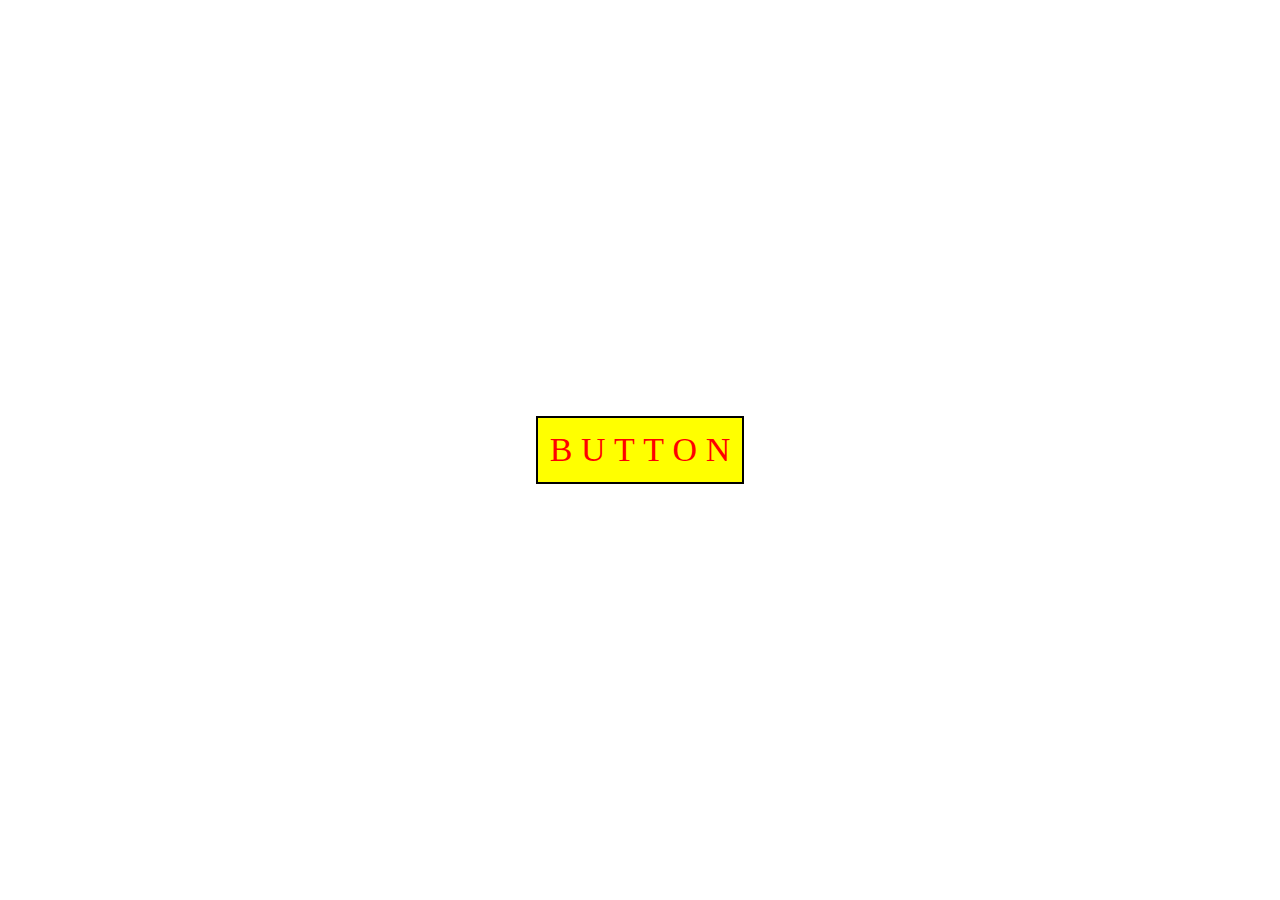
<file: demo1/index.html>
<!DOCTYPE html>
<html lang="en">
<head>
    <meta charset="UTF-8">
    <meta name="viewport" content="width=device-width, initial-scale=1.0">
    <title>demo1</title>
    <link rel="stylesheet" href="css/style.css">
</head>
<body>
    <div class="box">
        <span data-text="B">B</span>
        <span data-text="U">U</span>
        <span data-text="T">T</span>
        <span data-text="T">T</span>
        <span data-text="O">O</span>
        <span data-text="N">N</span>
    </div>
</body>
</html>
</file>
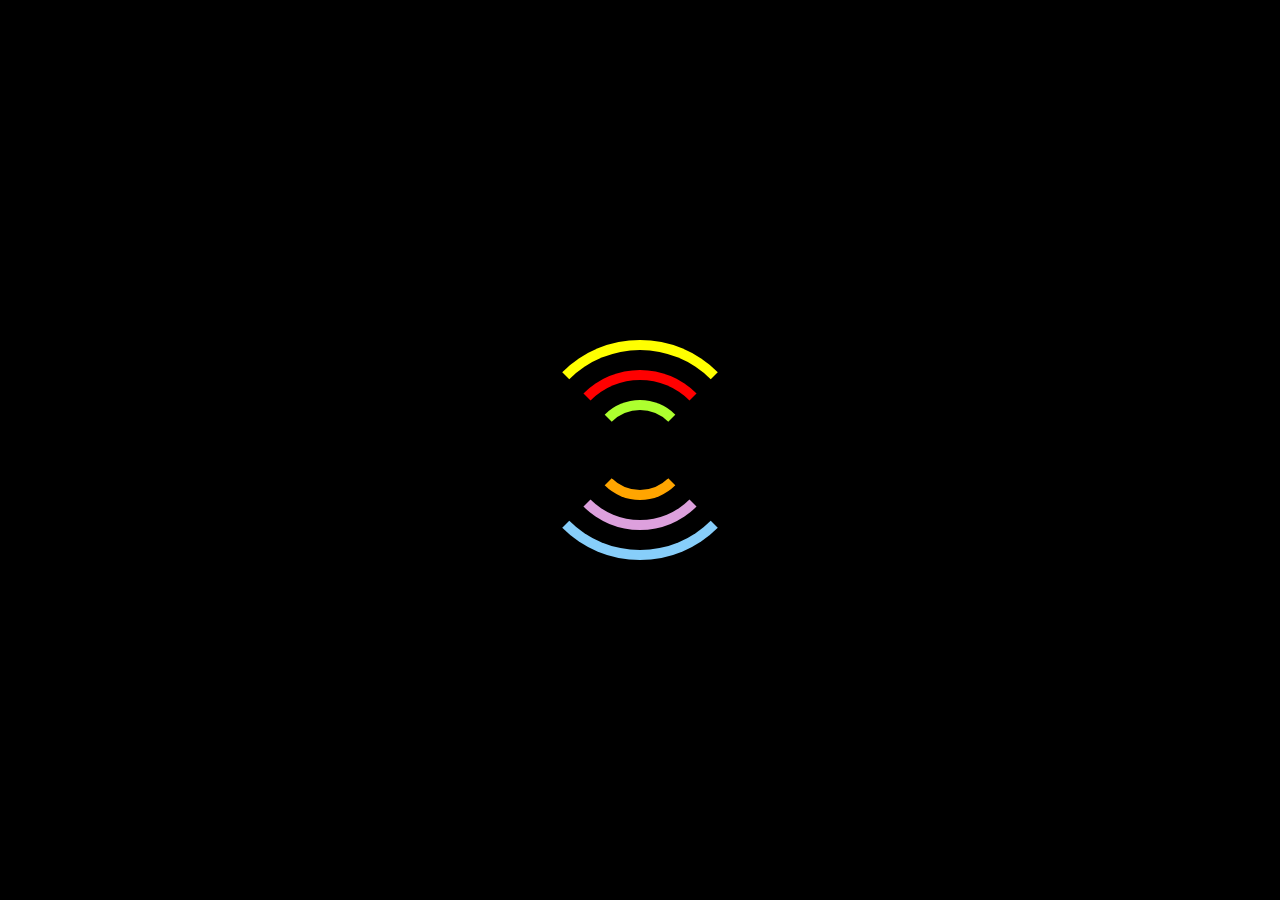
<file: demo10/index.html>
<!DOCTYPE html>
<html lang="en">
<head>
    <meta charset="UTF-8">
    <meta name="viewport" content="width=device-width, initial-scale=1.0">
    <title>Document</title>
    <link rel="stylesheet" href="css/style.css">
</head>
<body>
    <div class="circle"></div>
</body>
</html>
</file>
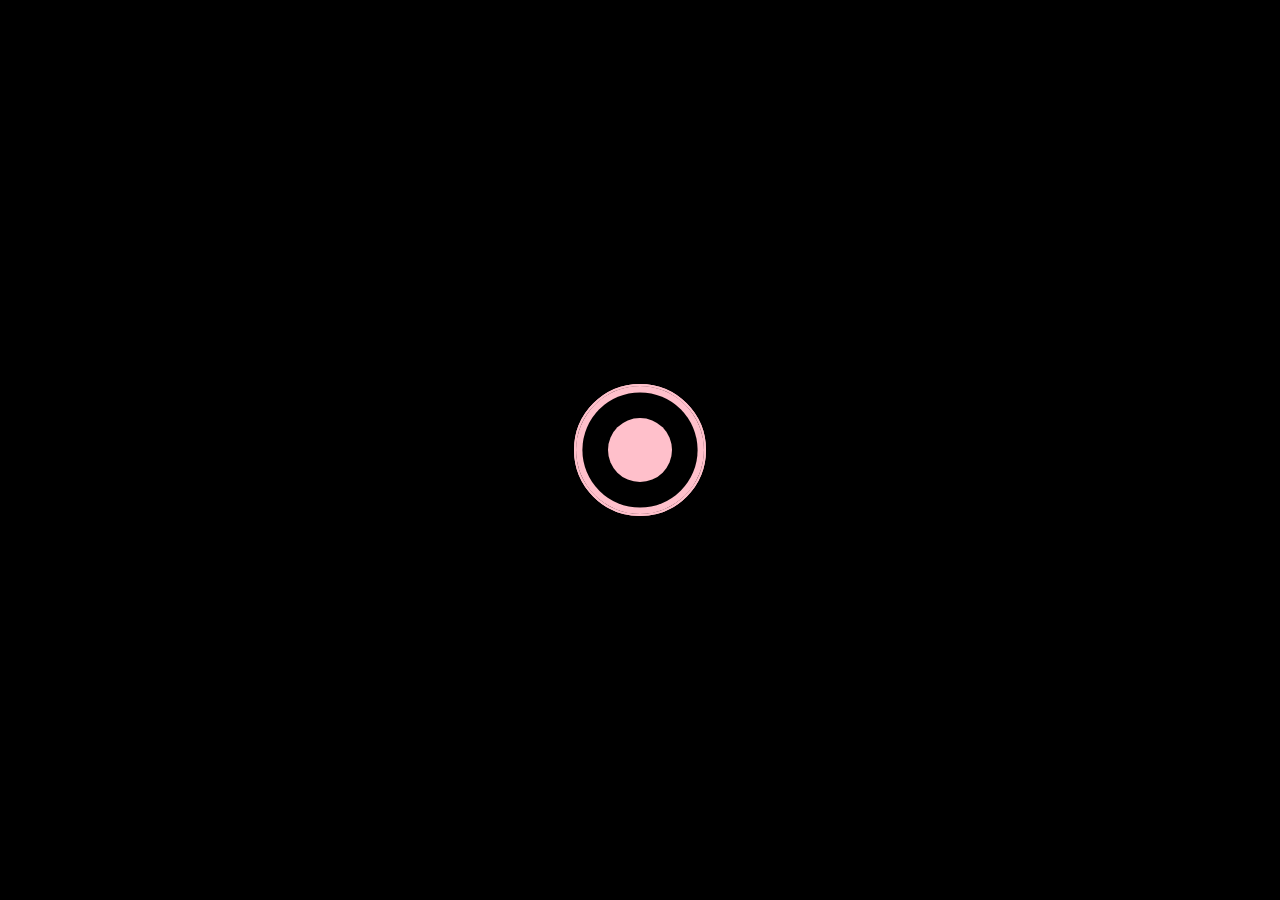
<file: demo11/index.html>
<!doctype html>
<html lang="en">
<head>
    <meta charset="UTF-8">
    <meta name="viewport"
          content="width=device-width, user-scalable=no, initial-scale=1.0, maximum-scale=1.0, minimum-scale=1.0">
    <meta http-equiv="X-UA-Compatible" content="ie=edge">
    <title>荧光脉冲</title>
    <link rel="stylesheet" href="css/style.css">
</head>
<body>
<div class="circle"></div>
</body>
</html>
</file>
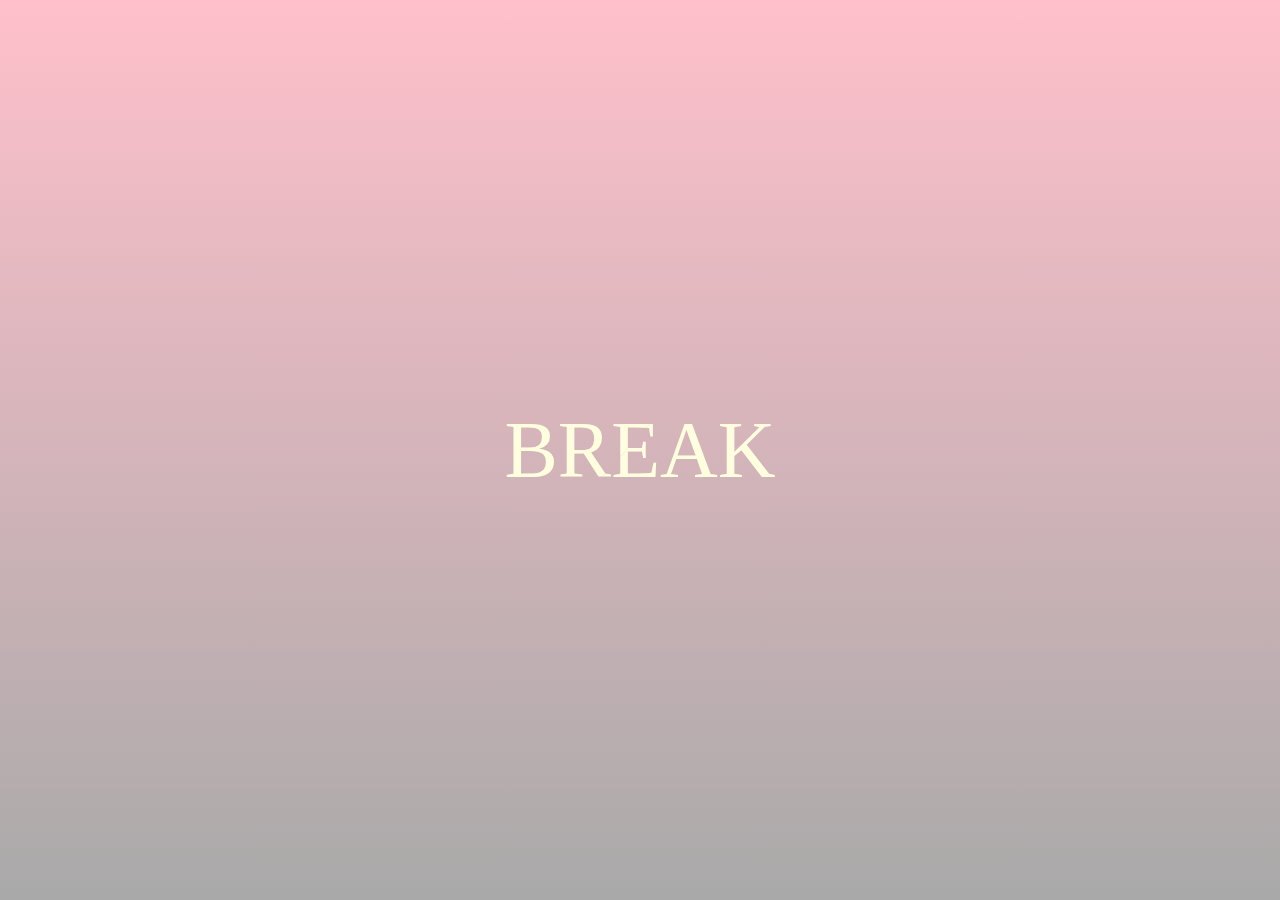
<file: demo12/index.html>
<!doctype html>
<html lang="en">
<head>
    <meta charset="UTF-8">
    <meta name="viewport"
          content="width=device-width, user-scalable=no, initial-scale=1.0, maximum-scale=1.0, minimum-scale=1.0">
    <meta http-equiv="X-UA-Compatible" content="ie=edge">
    <title>文字断开</title>
    <link rel="stylesheet" href="css/style.css">
</head>
<body>
<div class="text" data-text="BREAK">BREAK</div>
</body>
</html>
</file>
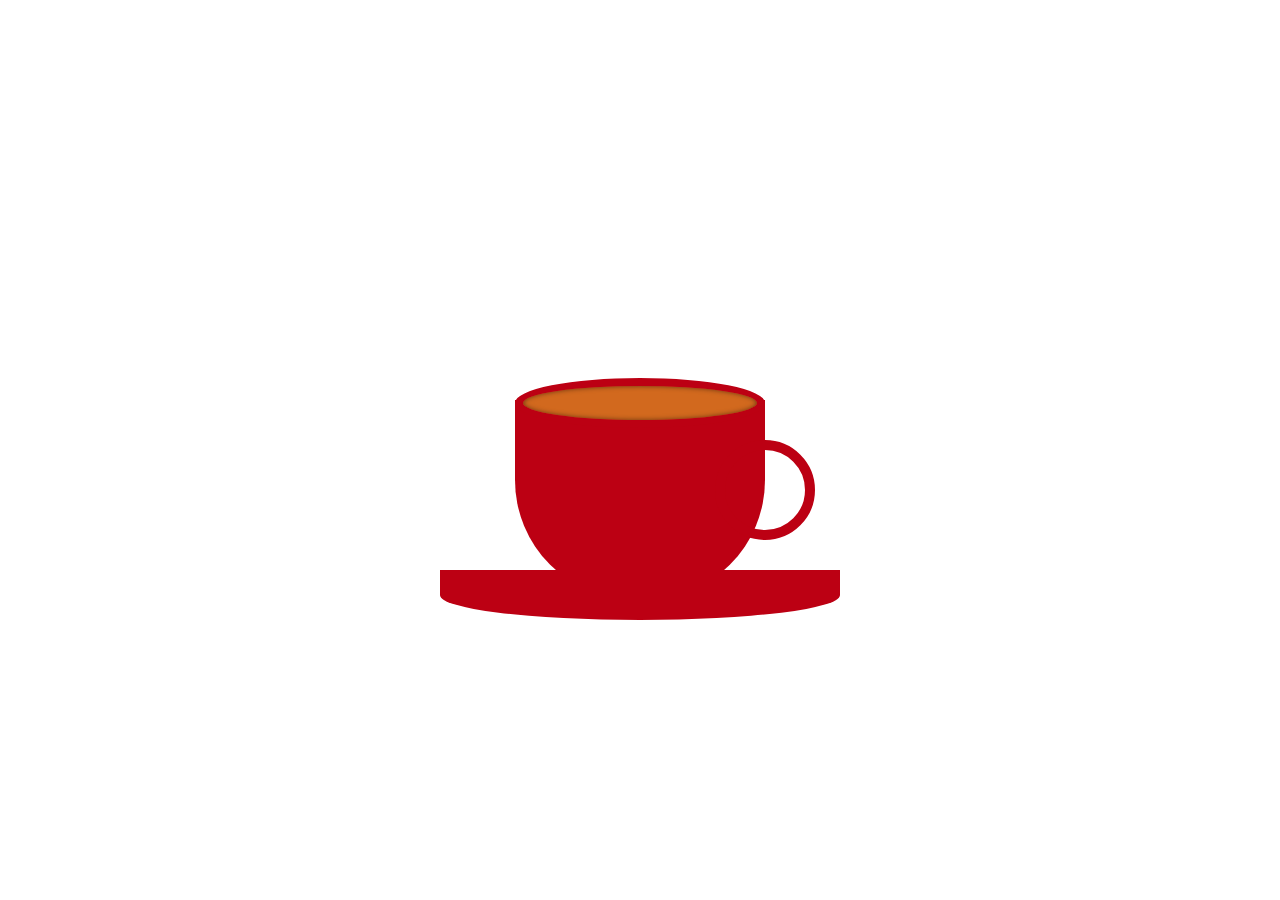
<file: demo13/index.html>
<!DOCTYPE html>
<html lang="en">
<head>
  <meta charset="UTF-8">
  <title>冒着蒸汽的咖啡杯</title>
  <link rel="stylesheet" href="css/style.css">
</head>
<body>
<div class="coffee">
  <div class="vapor">
    <span></span>
    <span></span>
    <span></span>
    <span></span>
  </div>
  <div class="cup"></div>
  <div class="plate"></div>
</div>
</body>
</html>
</file>
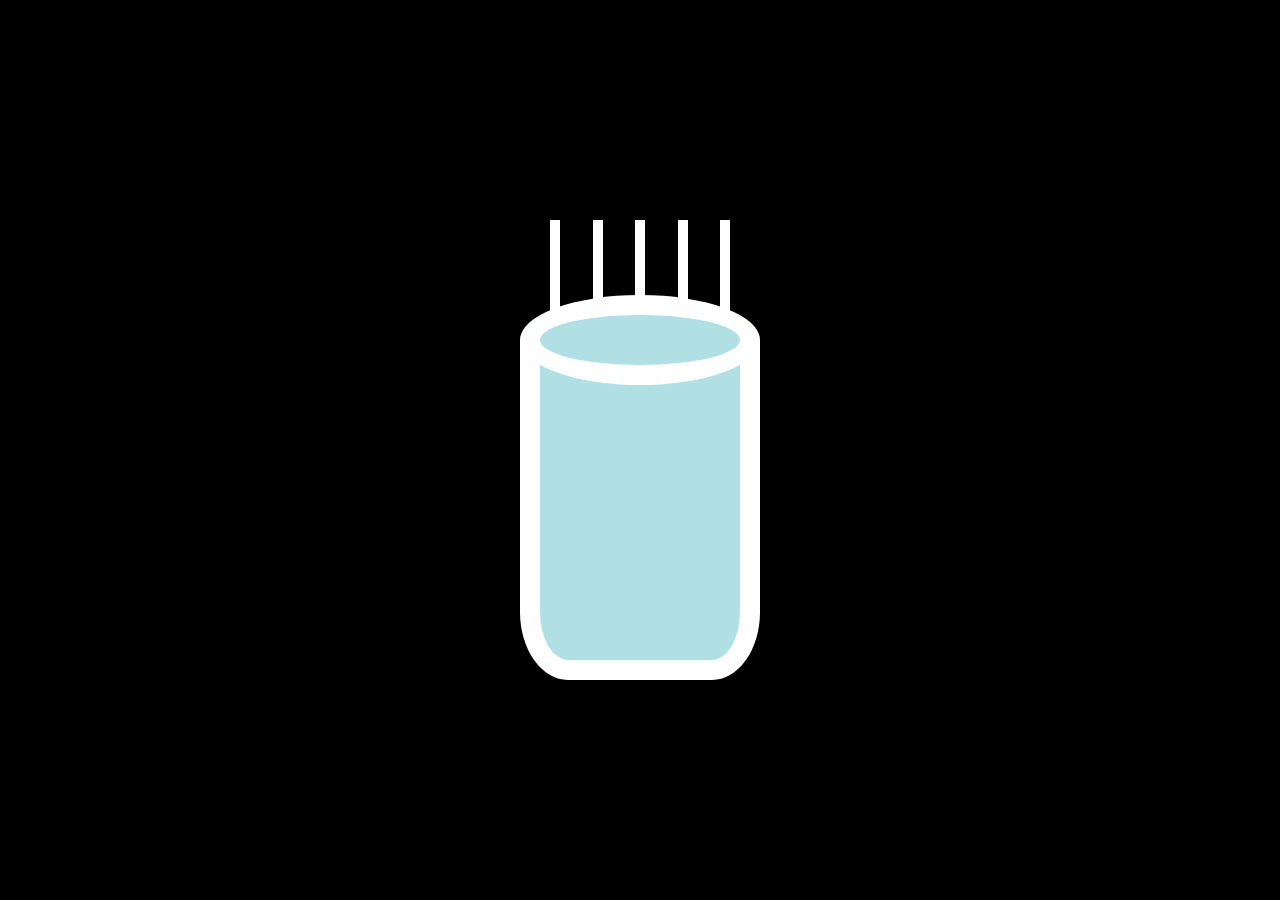
<file: demo14/index.html>
<!DOCTYPE html>
<html lang="en">
<head>
    <meta charset="UTF-8">
    <title>水杯</title>
    <link rel="stylesheet" href="css/style.css">
</head>
<body>
<div class="vapor">
    <span></span>
    <span></span>
    <span></span>
    <span></span>
    <span></span>
</div>
<div class="cup"></div>
</body>
</html>
</file>
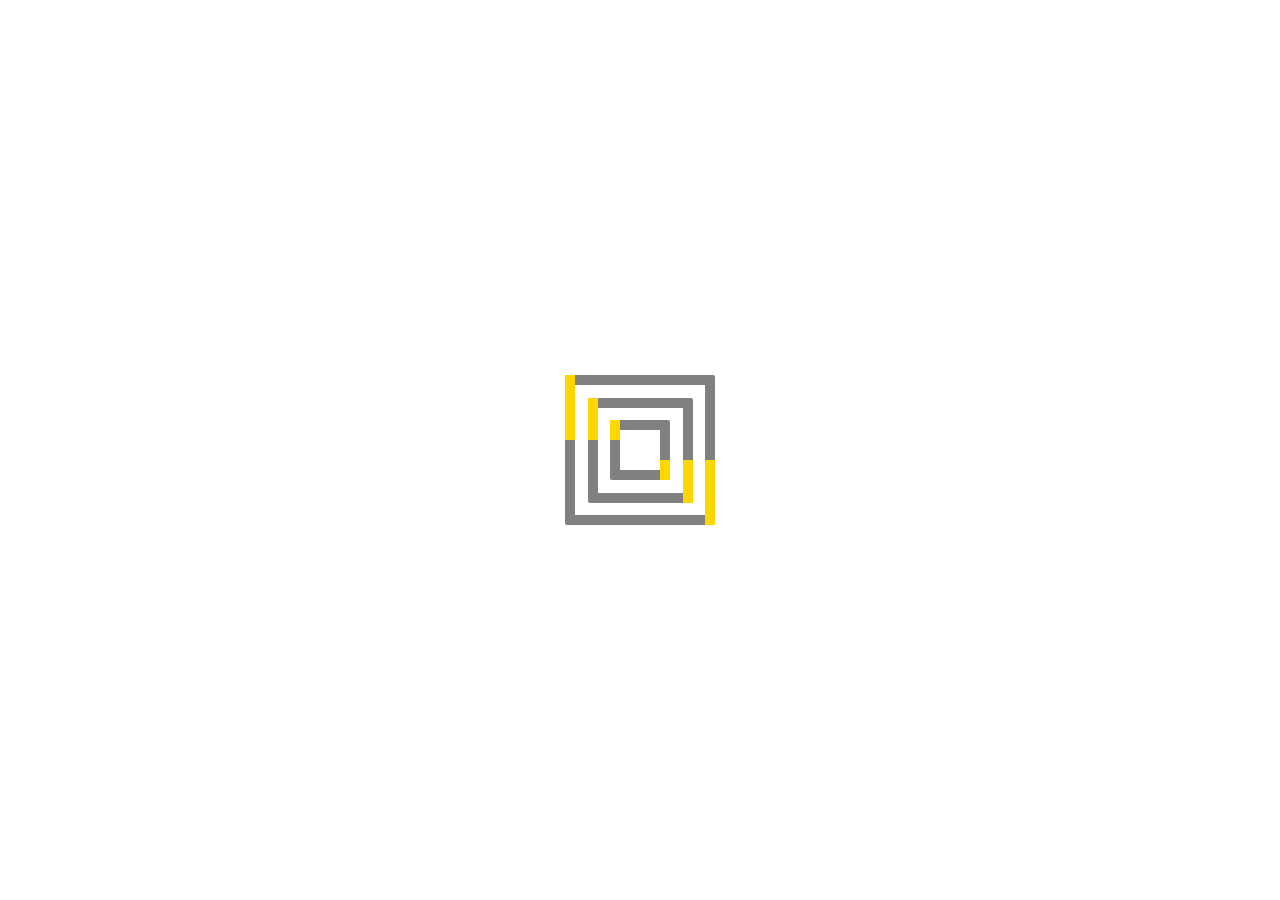
<file: demo2/index.html>
<!DOCTYPE html>
<html lang="en">
<head>
    <meta charset="UTF-8">
    <meta name="viewport" content="width=device-width, initial-scale=1.0">
    <title>矩形旋转</title>
    <link rel="stylesheet" href="css/style.css">
</head>
<body>
    <div class="box">
        <span></span>
        <span></span>
        <span></span>
    </div>
</body>
</html>
</file>
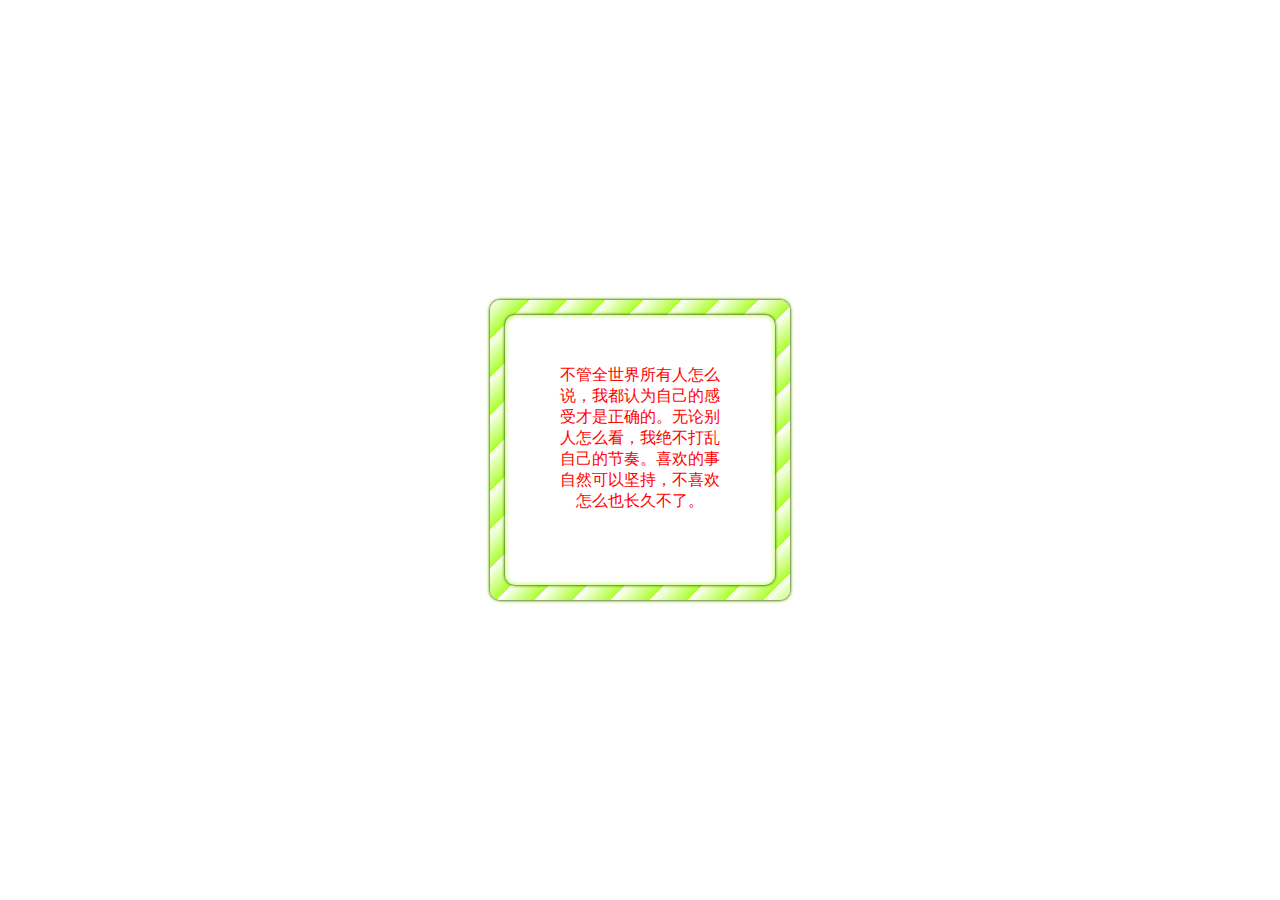
<file: demo3/index.html>
<!DOCTYPE html>
<html lang="en">
<head>
    <meta charset="UTF-8">
    <meta name="viewport" content="width=device-width, initial-scale=1.0">
    <title>Document</title>
    <link rel="stylesheet" href="css/style.css">
</head>
<body>
    <div class="box">
        <div class="content">不管全世界所有人怎么说，我都认为自己的感受才是正确的。无论别人怎么看，我绝不打乱自己的节奏。喜欢的事自然可以坚持，不喜欢怎么也长久不了。</div>
    </div>
</body>
</html>
</file>
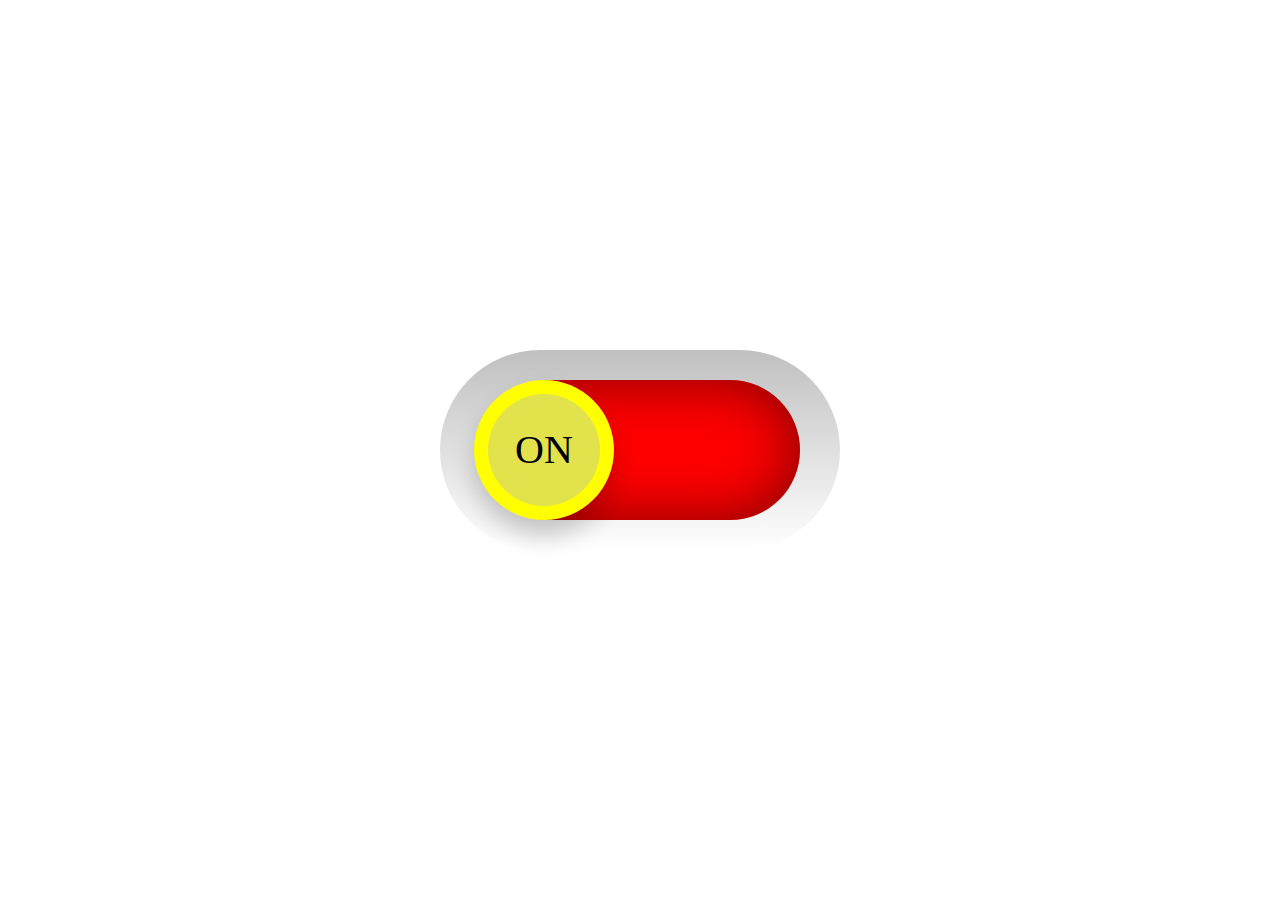
<file: demo5/index.html>
<!DOCTYPE html>
<html lang="en">
<head>
    <meta charset="UTF-8">
    <meta name="viewport" content="width=device-width, initial-scale=1.0">
    <title>Document</title>
    <link rel="stylesheet" href="css/style.css">
</head>
<body>
    <div class="checkbox">
        <div class="inner">
            <div class="toggle"></div>
        </div>
    </div>
    <script>
        var toggle= document.querySelector('.toggle')
        var inner = document.querySelector('.inner')
        toggle.onclick = function(){
           inner.classList.toggle('active')
        }
    </script>
</body>
</html>
</file>
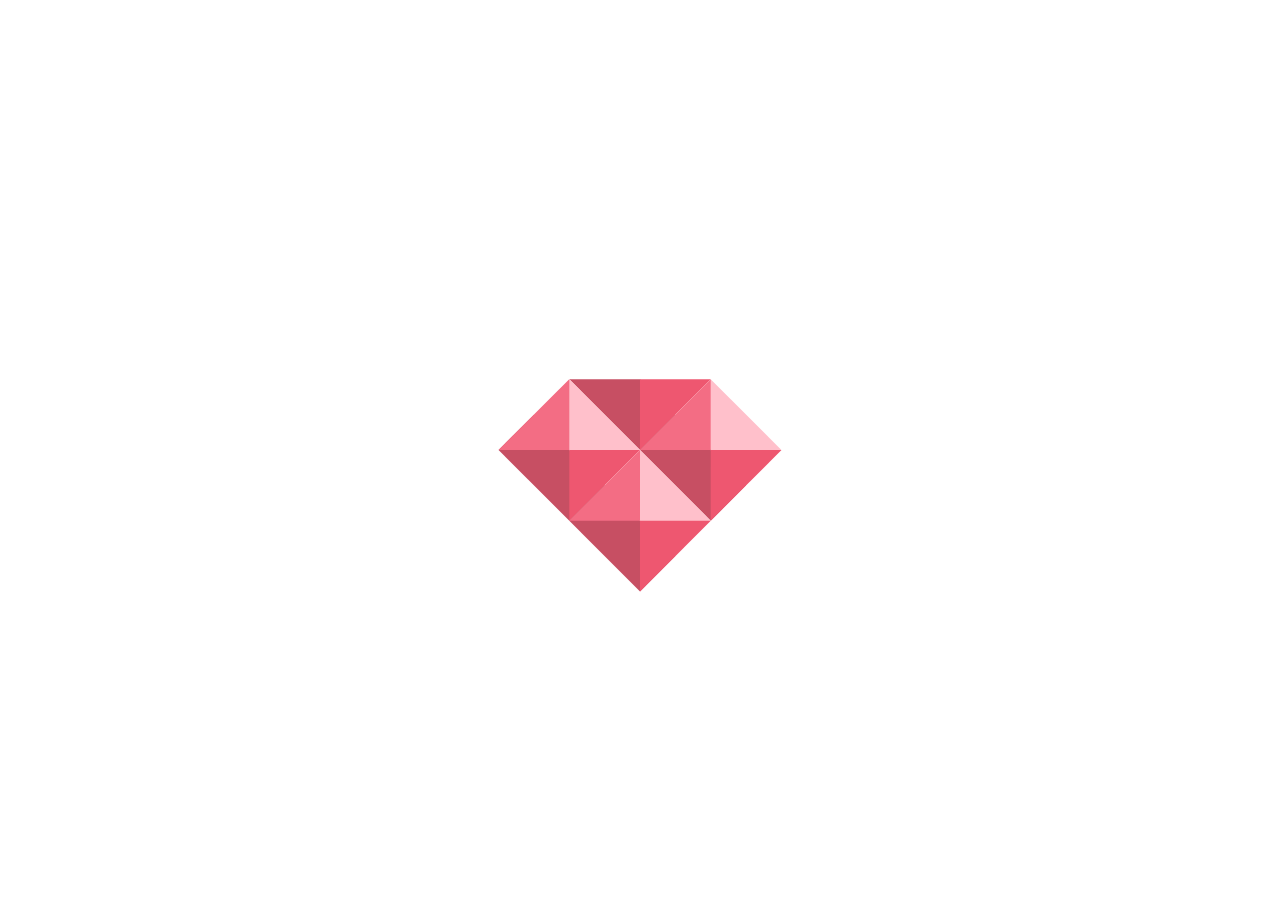
<file: demo6/index.html>
<!DOCTYPE html>
<html lang="en">
<head>
    <meta charset="UTF-8">
    <meta name="viewport" content="width=device-width, initial-scale=1.0">
    <title>Document</title>
    <link rel="stylesheet" href="css/style.css">
</head>
<body>
    <div class="container">
        <span></span>
        <span></span>
        <span></span>
        <span></span>
    </div>
</body>
</html>
</file>
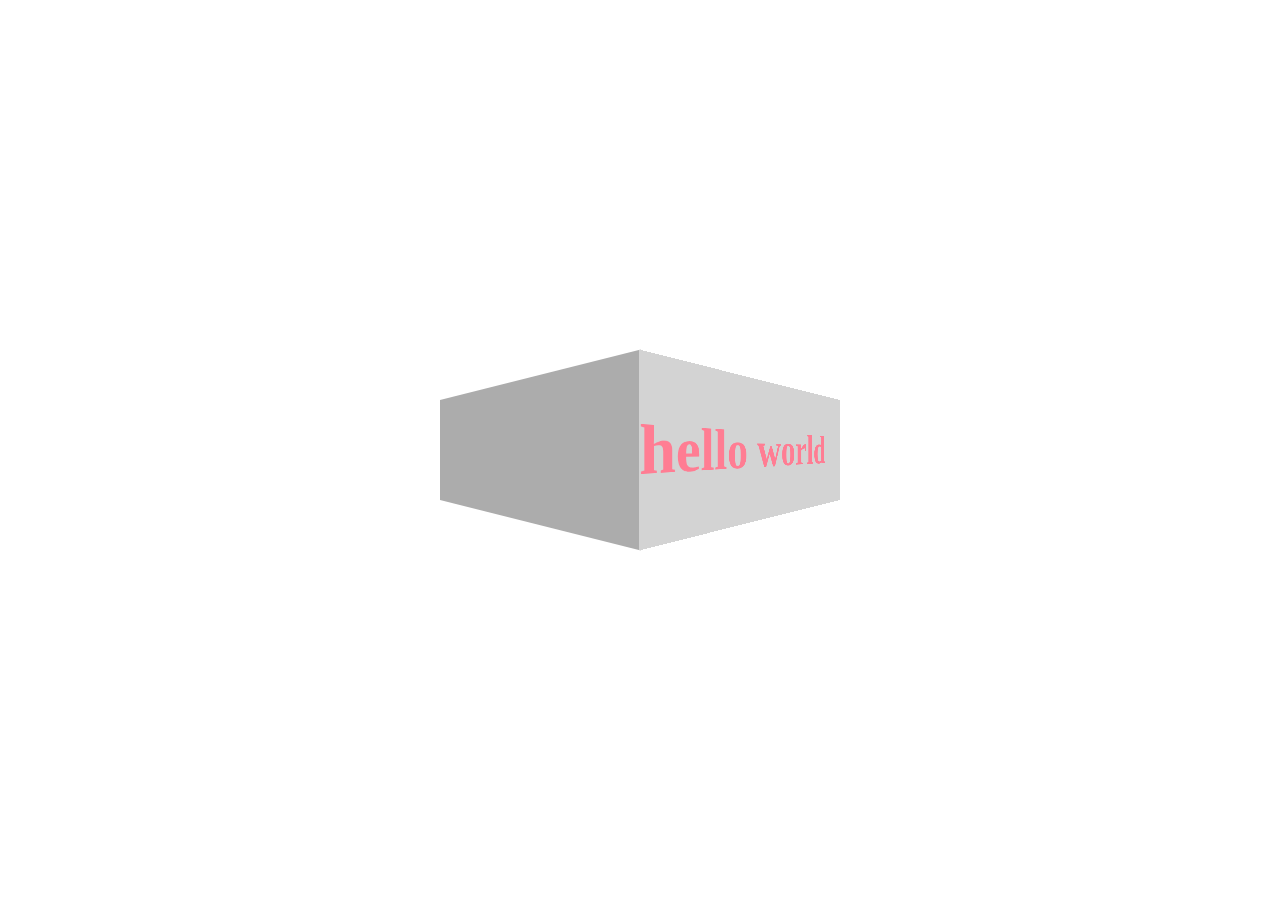
<file: demo7/index.html>
<!DOCTYPE html>
<html lang="en">
<head>
    <meta charset="UTF-8">
    <meta name="viewport" content="width=device-width, initial-scale=1.0">
    <title>Document</title>
    <link rel="stylesheet" href="css/style.css">
</head>
<body>
    <div class="box">
        <div class="inner">
            <span>hello world</span>
        </div>
        <div class="inner">
            <span>hello world</span>
        </div>
    </div>
</body>
</html>
</file>
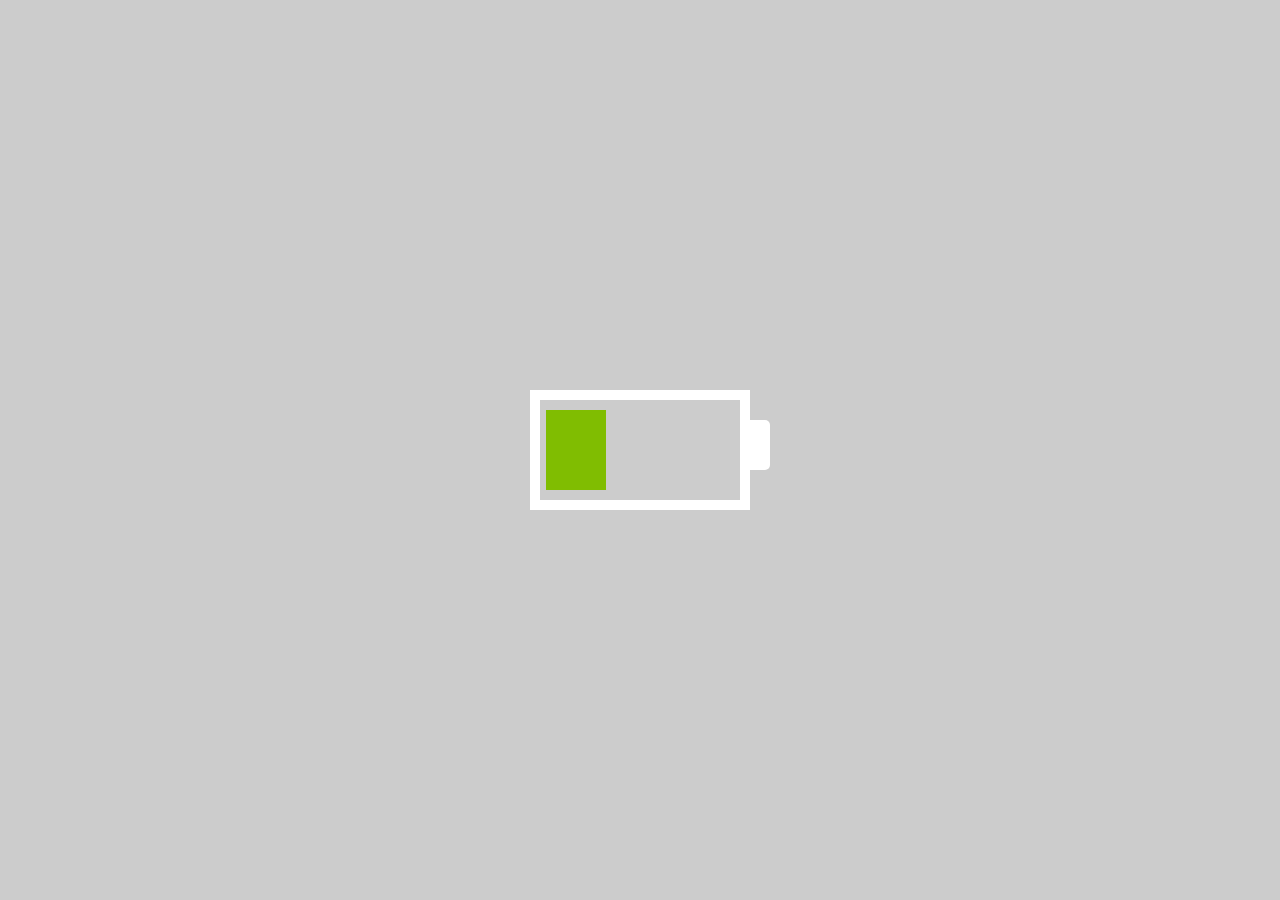
<file: demo8/index.html>
<!DOCTYPE html>
<html lang="en">
<head>
    <meta charset="UTF-8">
    <meta name="viewport" content="width=device-width, initial-scale=1.0">
    <title>Document</title>
    <link rel="stylesheet" href="css/style.css">
</head>
<body>
    <div class="box"></div>
</body>
</html>
</file>
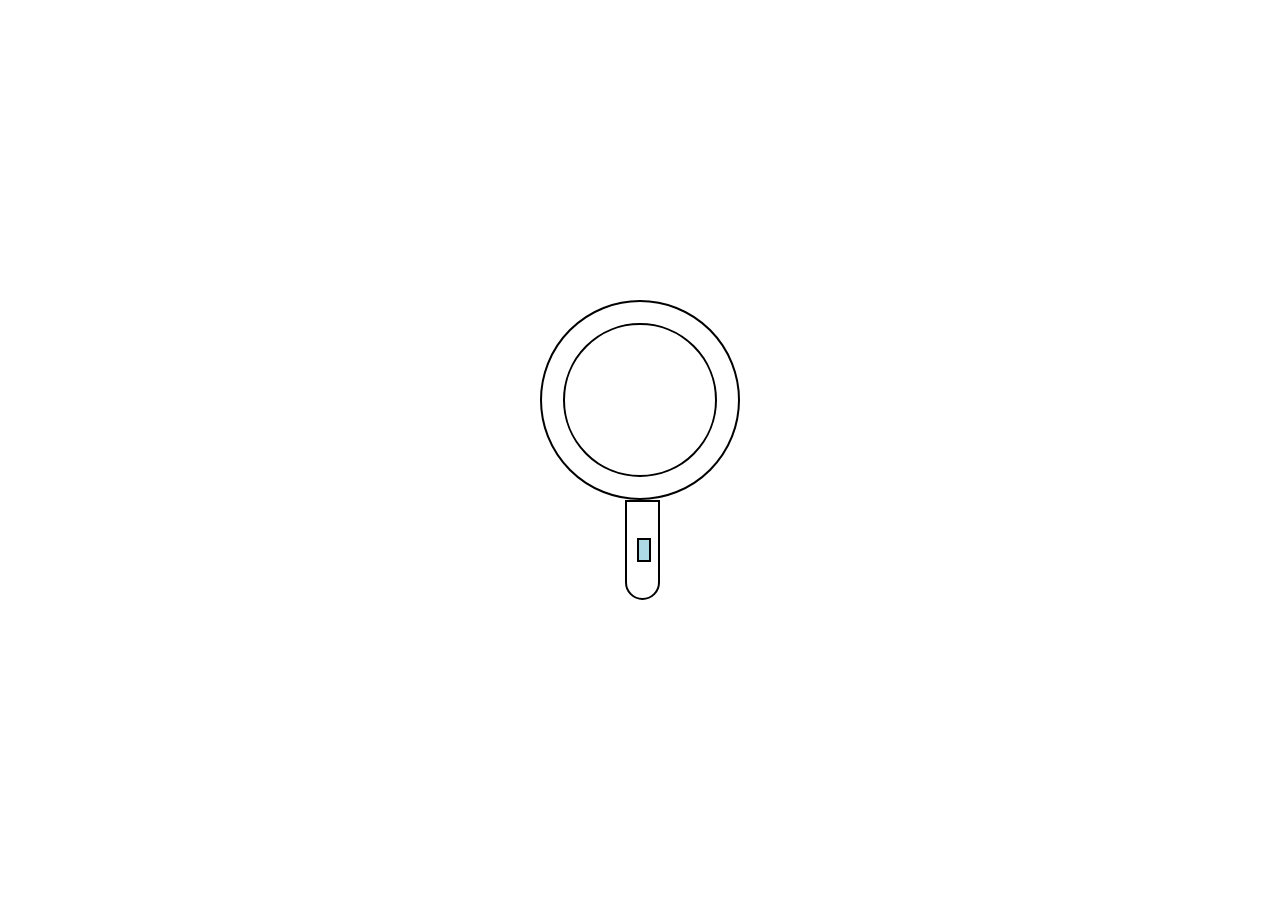
<file: demo4/hair-dryer.html>
<!DOCTYPE html>
<html lang="en">

<head>
    <meta charset="UTF-8">
    <meta name="viewport" content="width=device-width, initial-scale=1.0">
    <title>Document</title>
    <link rel="stylesheet" href="css/hair-dryer.css">
</head>

<body>
    <div class="container">
    <div class="box" id="box">
        <div class="content"></div>
    </div>
    <div class="span">
        <div class="button"></div>
    </div>
    </div>
    <script>
        var toggleBtn = document.querySelector('.button')
        var box = document.querySelector('#box')
        toggleBtn.onclick = function () {
            toggleBtn.classList.toggle('active');
            box.classList.toggle('boxOpen')
           
        }
    </script>
</body>

</html>
</file>
<file: demo1/css/style.css>
.box {
    position: absolute;
    top: 50%;
    left: 50%;
    transform: translateX(-50%) translateY(-50%);
    width: 200px;
    height: 60px;
    line-height: 60px; 
    border: 2px solid;
    padding: 2px;
    overflow: hidden;
    text-align: center;
    font-size: 34px;
    background: yellow;
}

/* 将每个字母都设定成inline-block,为了设置单独的动效 */
.box span {
    display: inline-block;
    color: blue;
    transition: 1s;
}
/*奇数字母向下移动，偶数字母向上移动 */
.box span:nth-child(2n+1) {
    transform: translateY(-100%);
}
.box span:nth-child(2n) {
    transform: translateY(100%);
}
/* 为每个蓝色字母增加一个红色副本 */
.box span::before {
    content: attr(data-text);
    position: absolute;
    color: red;
}
/* 让增加的副本也交错显示 */
.box span:nth-child(2n+1)::before{
    transform: translateY(100%);
} 
.box span:nth-child(2n)::before{
    transform: translateY(-100%);
}
/* 鼠标悬停时蓝色字母回到原点 */
.box:hover span{
    transform: translateY(0);
}
</file>
<file: demo10/css/style.css>
html,
body,
.circle {
    height: 100%;
    display: flex;
    justify-content: center;
    align-items: center;
    background: #000;
}
.circle,
.circle::before,
.circle::after{
    border: 10px solid;
    border-radius: 50%;
    animation: rotate 4s linear infinite alternate;
}
.circle {
    position: relative;
    width: 200px;
    height: 200px;
    border-color: yellow transparent lightskyblue transparent;
}
.circle::before{
    content: '';
    position: absolute;
    width: 70%;
    height: 70%;
    border-color: red transparent plum transparent;
    animation-duration: 8s;
}
.circle::after{
    content: '';
    position: absolute;
    width: 40%;
    height: 40%;
    border-color: greenyellow transparent orange transparent;
    animation-duration: 16s;
}
@keyframes rotate {
    from {
        transform: rotate(0deg);
    }
    to {
        transform: rotate(1440deg);
    }
}
</file>
<file: demo11/css/style.css>
html,body,
.circle{
    height: 100%;
    display: flex;
    justify-content: center;
    align-items: center;
    background: #000;
}
:root {
    --innerRadius: 2em;
}
.circle {
    position: relative;
    width: calc(var(--innerRadius)*2);
    height: calc(var(--innerRadius)*2);
    background-color: pink;
    border-radius: 50%;
    box-shadow: 0 0 0 calc(var(--innerRadius) - 0.4em) black,
                0 0 0 var(--innerRadius) pink;
}
.circle::before,
.circle::after{
    content: '';
    position: absolute;
    width: calc(var(--innerRadius) * 2 * 2);
    height: calc(var(--innerRadius) * 2 * 2);
    border: 2px solid pink;
    border-radius: 50%;
    animation: animate 2s ease-out infinite;
}
.circle::after{
    animation-delay: 1s;
}
@keyframes animate {
    from {
        transform: scale(1);
        filter: opacity(0.9);
    }
    to {
        transform: scale(2);
        filter: opacity(0);
    }
}
</file>
<file: demo12/css/style.css>
html,body{
    height: 100%;
    display: flex;
    align-items: center;
    justify-content: center;
    background: linear-gradient(pink,darkgrey);
}
.text {
    position: relative;
    font-size: 5em;
    color: transparent;
}
.text::before,
.text::after {
    content: attr(data-text);
    position: absolute;
    top: 0;
    left: 0;
    color: lightyellow;
    transition: 0.2s;
}
.text::before {
    /*background-color: darkgreen;*/
    clip-path: polygon(0 0, 60% 0,30% 100%,0 100%);
}
.text::after {
    /*background-color: darkblue;*/
    clip-path: polygon(60% 0, 100% 0, 100% 100%, 30% 100%);
}
.text:hover::before {
    top: -0.05rem;
    left: -0.25rem;
    transform: rotate(-5deg);
}
.text:hover::after {
    top: 0.05rem;
    left: 0.25rem;
    transform: rotate(5deg);
}
</file>
<file: demo13/css/style.css>
html,body {
    height: 100%;
    display: flex;
    justify-content: center;
    align-items: center;
}
.coffee {
    display: flex;
    flex-direction: column;
    align-items: center;
    position: relative;
    /*height: calc(9em + 1em + 2em);*/
}
.coffee .cup {
    width: 250px;
    height: 200px;
    position: relative;
    background: #bc0013;
    border-bottom-left-radius: 120px;
    border-bottom-right-radius: 120px;
}
.coffee .cup::before {
    content: '';
    position: absolute;
    width: 100%;
    height: 50px;
    top: -22px;
    background: chocolate;
    border: 8px solid #bc0013;
    border-radius: 50%;
    box-sizing: border-box;
    box-shadow: inset 0 0 5px rgba(0,0,0,0.5);
}
.coffee .cup::after {
    content: '';
    position: absolute;
    width: 80px;
    height: 80px;
    border: 10px solid #bc0013;
    border-radius: 50%;
    top: 20%;
    left: 80%;
}
.coffee .plate{
    position: absolute;
    width: 400px;
    height: 50px;
    background: #bc0013;
    border-bottom-left-radius: 50%;
    border-bottom-right-radius: 50%;
    bottom: -20px;
}
.coffee .vapor {
    width: 200px;
    height: 100px;
    display: flex;
    justify-content: space-between;
}
.coffee .vapor span {
    width: 8px;
    background: chocolate;
    filter: opacity(0);
    animation: showvapor 2s linear infinite;
}
.coffee .vapor span:nth-child(1){
    animation-delay: 0.1s;
}
.coffee .vapor span:nth-child(2){
    animation-delay: 0.2s;
}
.coffee .vapor span:nth-child(3){
    animation-delay: 0.4s;
}
.coffee .vapor span:nth-child(4){
    animation-delay: 0.3s;
}

@keyframes showvapor {
    from {
        transform: translateY(0);
        filter: opacity(1) blur(8px);
    }
    to {
        transform: translateY(-30px);
        filter: opacity(0) blur(10px);
    }
}
</file>
<file: demo14/css/style.css>
html,body {
    height: 100%;
    display: flex;
    flex-direction: column;
    justify-content: center;
    align-items: center;
    background: #000;
    box-sizing: border-box;
}
.cup {
    position: relative;
    width: 200px;
    height: 300px;
    background: #b0e0e4;
    border: 20px solid #fff;
    border-bottom-left-radius: 20%;
    border-bottom-right-radius: 20%;
}
.cup::before{
    content: '';
    width: 200px;
    height: 50px;
    top: -65px;
    left: -20px;
    position: absolute;
    background: #b0e0e4;
    border: 20px solid #fff;
    border-radius: 50%;
}
.vapor {
    display: flex;
    justify-content: space-between;
    width: 180px;
    height: 120px;
    height: 120px;
}
.vapor span {
    height: 100%;
    width: 10px;
    background: #fff;
    animation: vaporup 2s linear infinite;
}
.vapor span:nth-child(1){
    transition-delay: 0.5s;
}
.vapor span:nth-child(2){
    transition-delay: 1s;
}
.vapor span:nth-child(3){
     transition-delay: 1s;
 }
.vapor span:nth-child(4){
      transition-delay: 0.5s;
  }
.vapor span:nth-child(5){
    transition-delay: 2s;
}
@keyframes vaporup {
    from {
        transform: translateY(0);
        filter: opacity(1) blur(10px);
    }
    to {
        transform: translateY(-20px);
        filter: opacity(0) blur(10px);
    }
}
</file>
<file: demo2/css/style.css>
html,body {
    display: flex;
    justify-content: center;
    align-items: center;
    height: 100%;
}
.box {
    width: 150px;
    height: 150px;
    position: relative;
}
/* 设置边框样式 */
.box span {
    position: absolute;
    box-sizing: border-box;
    border: 10px solid grey ;
    border-radius: 2px;
    animation: rotating 4s;
}
.box span:nth-child(1){
    width: 100%;
    height: 100%;
    animation-duration: 4s;
    z-index: 3;
}
.box span:nth-child(2){
    width: 70%;
    height: 70%;
    margin: 15%;
    animation-duration: 2s;
    z-index: 2;
}
.box span:nth-child(3){
    width: 40%;
    height: 40%;
    margin: 30%;
    animation-duration: 1s;
    z-index: 1;
}
/* 将金色块添加到灰色边上 */
.box span::before,
.box span::after{
    content: '';
    position: absolute;
    width: 10px;
    height: 50%;
    background: gold;
}
.box span::before {
    top: -10px;
    left: -10px
}
.box span::after {
    bottom: -10px;
    right: -10px;
}
@keyframes rotating {
    from {
        transform: rotateY(0deg);
    }
    to {
        transform: rotateY(360deg);
    }
}
</file>
<file: demo3/css/style.css>
html,body {
    height: 100%;
    display: flex;
    justify-content: center;
    align-items: center;
}
.box {
    position: relative;
    width: 300px;
    height: 300px;
    box-sizing: border-box;
    padding: 15px;
    overflow: hidden;
}
.box::before {
    content: '';
    position: absolute;
    width: 150%;
    height: 150%;
    background: repeating-linear-gradient(white 9%,greenyellow 15%,white 9%);
    transform: translateX(-20%) translateY(-20%) rotate(-45deg);
    animation: animate 2s linear infinite;
}
.box .content {
    position: relative;
    width: 100%;
    height: 100%;
    padding: 50px; 
    text-align: center;
    background: white;
    box-sizing: border-box;
    color: red;
}
.box,
.box .content {
    box-shadow: 0 0 3px black,
                0 0 5px greenyellow,
                inset 0 0 5px greenyellow;
    border-radius: 10px;
}
@keyframes animate {
    from {
        background-position:  0;
    }
    to {
        background-position: 0 200px;
    }
}
</file>
<file: demo5/css/style.css>
html,body,
.checkbox,
.inner,
.toggle {
    height: 100%;
    display: flex;
    justify-content: center;
    align-items: center;
}
.checkbox {
    width: 400px;
    height: 200px;
    background: linear-gradient(silver,white);
    border-radius: 100px;
    font-size: 40px;
}
.checkbox .inner {
    width: 320px;
    height: 140px;
    background: red;
    border-radius: 80px;
    box-shadow: inset 0 0 60px rgba(0,0,0,0.5);
}
.checkbox .inner.active {
    background: white;
}
.checkbox .inner.active .toggle {
    left: 30%;
}
.checkbox .inner .toggle {
    position: relative;
    width: 140px;
    height: 140px;
    background: yellow;
    border-radius: 50%;
    box-shadow: 0 16px 24px rgba(0,0,0,0.2);
    left: -30%;
    transition: 0.5s;
}
.checkbox .inner .toggle::before {
    content: '';
    text-align: center;
    line-height: calc(140px*0.8);
    position: absolute;
    height: 80%;
    width: 80%;
    background: rgb(226, 226, 76);
    border-radius: 50%;
}  
.checkbox .inner .toggle::before {
    content: 'ON';
    text-align: center;
    line-height: calc(140px*0.8);
    color: black;
}
.checkbox .inner.active .toggle::before {
    content: 'OFF';
}
</file>
<file: demo6/css/style.css>
html,body {
    height: 100%;
    display: flex;
    justify-content: center;
    align-items: center;
}
:root {
    --color1: pink;
    --color2: #ee5770;
    --color3: #c74f63;
    --color4: #f36d84;
}
.container {
    display: grid;
    grid-template-columns: 50% 50%;
    transform: rotate(45deg);
}
.container span {
    border: 50px solid;
    border-color: var(--color1) var(--color2) var(--color3) var(--color4);
}
.container span:first-child {
    border-color: transparent var(--color2) var(--color3) transparent;
}
.container span:not(:first-child){
    animation: animate 2s linear infinite;
}
@keyframes animate {
    0% {
        border-color: var(--color1) var(--color2) var(--color3) var(--color4);
    }
    25% {
        border-color: var(--color4) var(--color3) var(--color2) var(--color1);
    }
    50% {
        border-color: var(--color3) var(--color2) var(--color1) var(--color4);
    }
    75% {
        border-color: var(--color2) var(--color1) var(--color4) var(--color3);
    }
}
</file>
<file: demo7/css/style.css>
html,body {
    height: 100%;
    display: flex;
    justify-content: center;
    align-items: center;
}
.box {
    display: flex;
}
.box .inner {
    width: 200px;
    height: 100px;
    line-height: 100px;
    font-size: 36px;
    font-weight: bold;
    white-space: nowrap;
    overflow: hidden;
}
.box .inner:first-child{
    transform-origin: left;
    transform: perspective(345px) rotateY(-60deg);
    background: #acacac ;
    color: pink;
}
.box .inner:last-child{
    transform-origin: right;
    transform: perspective(345px) rotateY(60deg);
    background: lightgray;
    color: #ff7d93;
}
.box .inner span{
    position: absolute;
    animation: animate 2s linear infinite;
}
.box .inner:first-child span{
    animation-delay: 1s;
    left: -100%;
}
@keyframes animate {
    from {
        left: 100%;
    }
    to {
        left: -100%;
    }
}
</file>
<file: demo8/css/style.css>
html,body {
    height: 100%;
    display: flex;
    justify-content: center;
    align-items: center;
    background: #ccc;
}
.box {
    position: relative;
    width: 200px;
    height: 100px;
    border: 10px solid white;
    background-image: linear-gradient(to right,#80bd01,#80bd01);
    background-size: 30% 80%;
    background-repeat: no-repeat;
    background-position: 6px 50%;
    animation: animate 2s steps(8) infinite;
}
.box::before {
    content: '';
    position: absolute;
    width: 30px;
    height: 50px;
    top: 20px;
    right: -30px;
    background: #fff;
    border-radius: 5px;
}
@keyframes animate {
    from {
        background-size: 10% 80%;
    }
    to {
        background-size: 95% 80%;
    }
}
</file>
<file: demo4/css/hair-dryer.css>
html,body {
    height: 100%;
    display: flex;
    justify-content: center;
    align-items: center;
}
#box {
    display: flex;
    justify-content: center;
    align-items: center;
    position: relative;
    width: 200px;
    height: 200px;
    border-radius: 50%;
    border: 2px solid;
    overflow: hidden;
    box-sizing: border-box;   
}
.box .content {
    width: 150px;
    height: 150px;
    border-radius: 50%;
   border: 2px solid;
}
.boxOpen::before {
    content: '';
    position: absolute;
    width: 150%;
    height: 150%;
    background: repeating-radial-gradient(white 5%,hotpink 25%,white 10%);
    transform: translateY(-100%);
    animation: animate 2s linear infinite;
}
.span {
    position: relative;
    width: 35px;
    height: 100px;
    border: 2px solid;
    margin-left: 85px;
    box-sizing: border-box;
    border-radius: 0 0 20px 20px;
}
.span .button {
    position: absolute;
    top: 50%;
    left: 50%;
    margin-top: -12px;
    margin-left: -6px;
    width: 10px;
    height: 20px;
    border: 2px solid;
    background: lightblue;
    
}
.span .button.active{
    background: red;
}
@keyframes animate {
    from {
        transform: rotate(0);
    }
    to {
        transform: rotate(360deg);
    }
}
</file>
